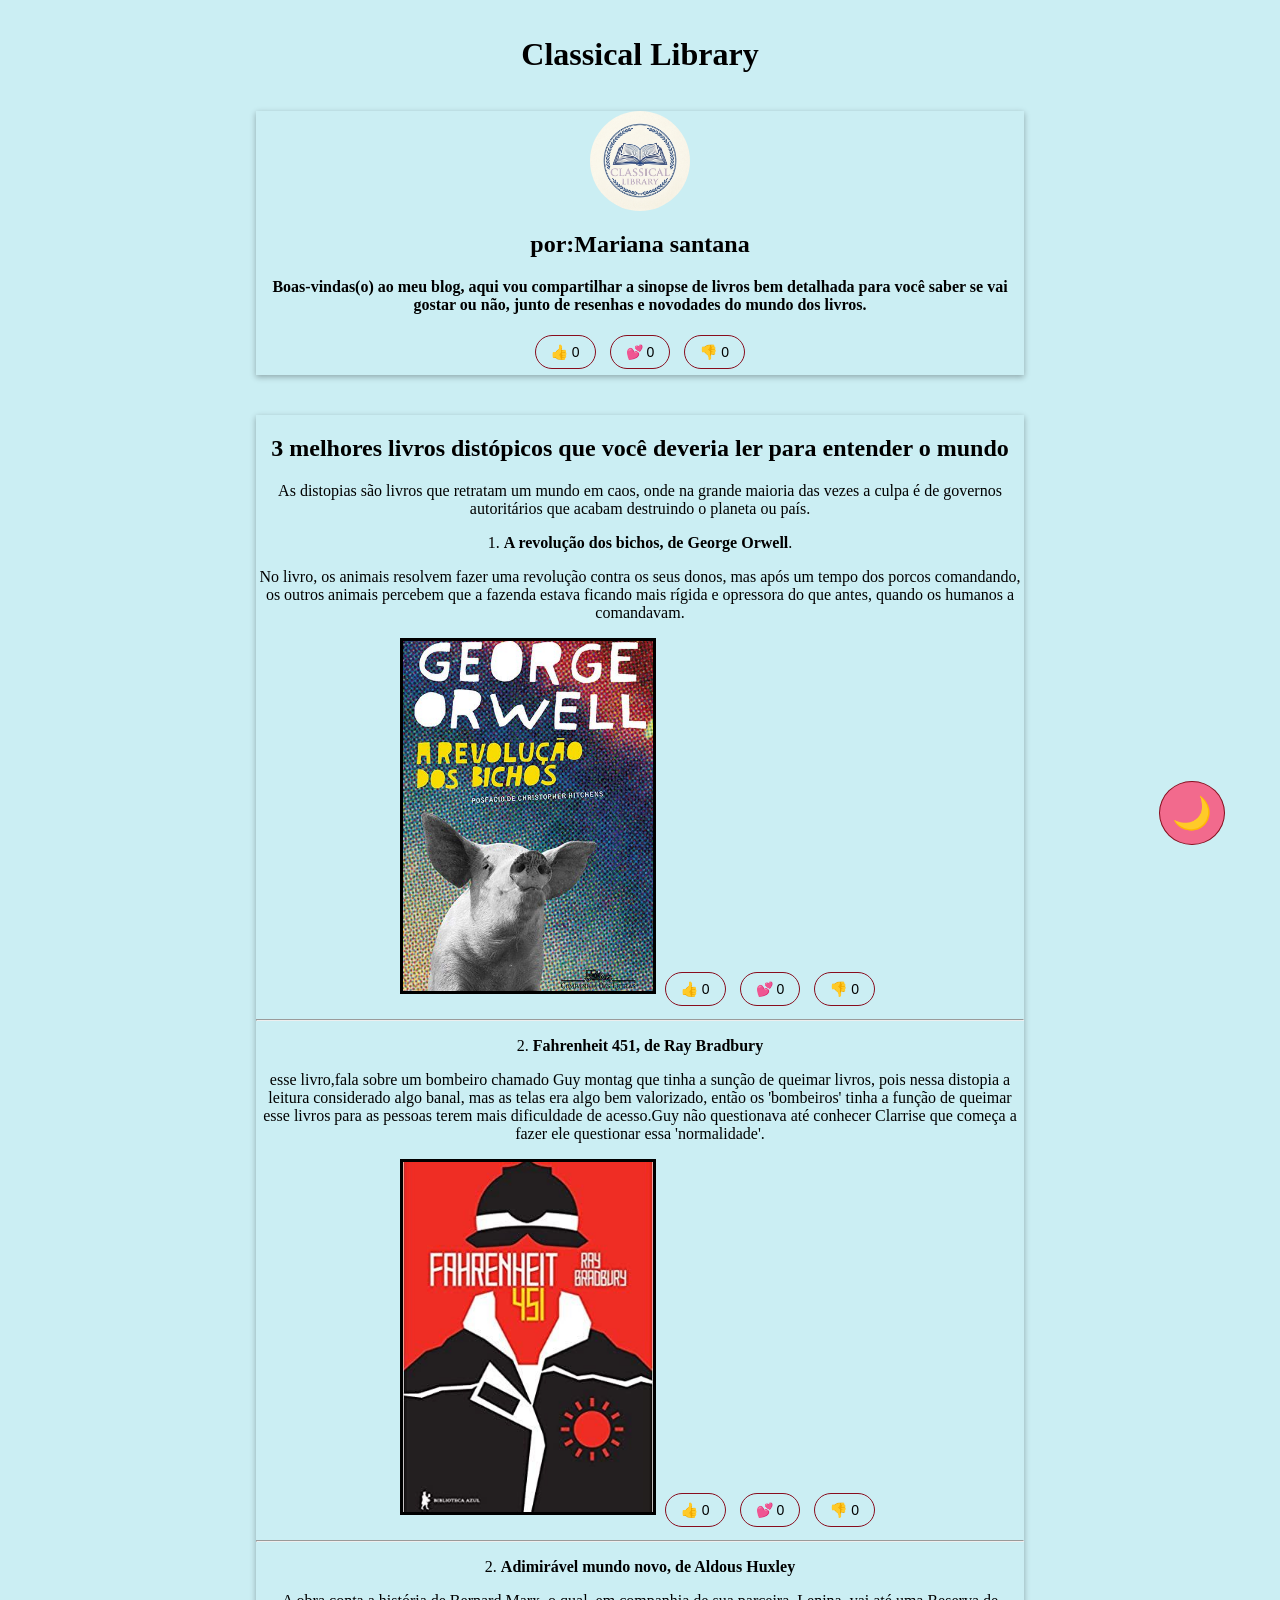
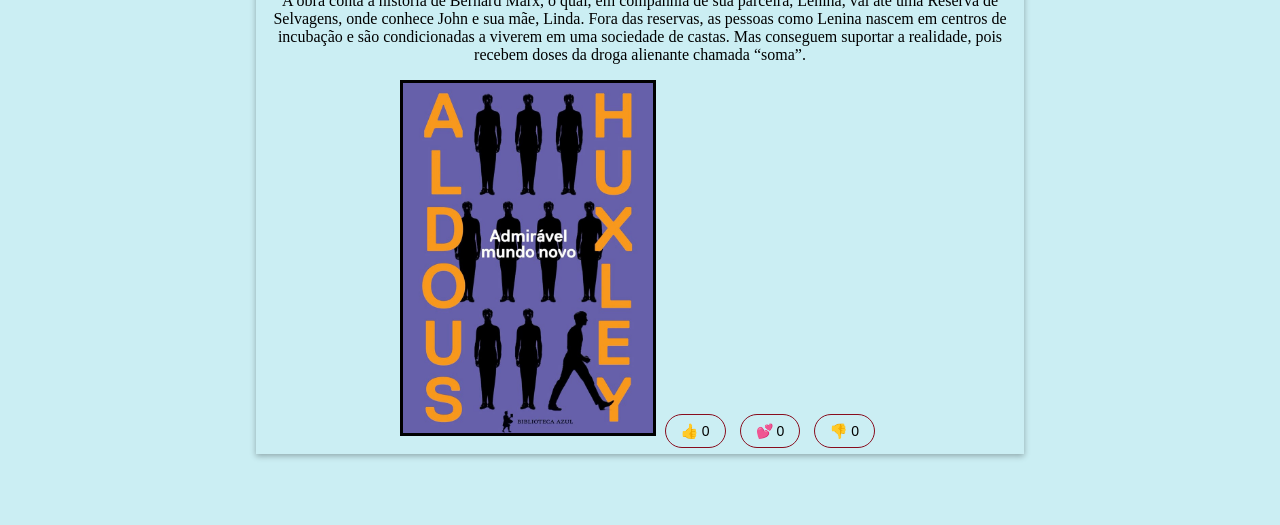
<file: index.html>
<!DOCTYPE html>
<html lang="pt-br">

<head>
    <meta charset="UTF-8">
    <meta name="viewport" content="width=device-width, initial-scale=1.0">
    <title>blog</title>
    <link rel="stylesheet" href="style.css">
</head>

    <body>

       

    <header>
        <h1> <strong>Classical Library</strong> </h1>
    </header>
    <main>
        <article>
            <img src="ve.png" alt="Ilustração em estilo de logotipo mostrando um livro azul. O desenho possui traços delicados e minimalistas, com detalhes em tons de azul royal, incluindo pequenos desenhos envolda e a silhueta de um livro no meio com o nome do site encima. A composição circular.">
            <div>
                <h2>por:Mariana santana</h2>
                <p class="artigo-autor">
                    Boas-vindas(o) ao meu blog, aqui vou compartilhar a sinopse de livros bem detalhada para você saber se vai gostar ou não, junto de resenhas e novodades do mundo dos livros. </p>

                <button class="btn-like">👍 <span>0</span></button>
                <button class="btn-love">💕 <span>0</span></button>
                <button class="btn-dislike">👎 <span>0</span></button>
            </div>
        </article>
        <article>
              
                <div>
                     <h2 class="artigo-titulo">3 melhores livros distópicos que você deveria ler para entender o mundo</h2>
    
                     <p>As distopias são livros que retratam um mundo em caos, onde na grande maioria das vezes a culpa é de governos autoritários que acabam destruindo o planeta ou país.</p>
    
                     <p>1. <strong>A revolução dos bichos, de George Orwell</strong>.</p>
    
                     <p>No livro, os animais resolvem fazer uma revolução contra os seus donos, mas após um tempo dos porcos comandando, os outros animais percebem que a fazenda estava ficando mais rígida e opressora do que antes, quando os humanos a comandavam.</p>
    
                     <img class="capa-livro" src="li.jpg" alt="Capa do livro A Revolução dos Bichos, com o rosto de um porco em preto e branco e fundo colorido estilo pop art.">

                   <button class="btn-like">👍 <span>0</span></button>
                <button class="btn-love">💕 <span>0</span></button>
                <button class="btn-dislike">👎 <span>0</span></button>

                <hr> <p>2. <strong>Fahrenheit 451, de Ray Bradbury</strong></p>
                <p>esse livro,fala sobre um bombeiro chamado Guy montag que tinha a sunção de queimar livros, pois nessa distopia a leitura considerado algo banal, mas as telas era algo bem valorizado, então os 'bombeiros' tinha a função de queimar esse livros para as pessoas terem mais dificuldade de acesso.Guy não questionava até conhecer Clarrise que começa a fazer ele questionar essa 'normalidade'.</p>

                <img class="capa-livro2 " src="451.jpg" alt="A capa do livro Fahrenheit 451, de Ray Bradbury, chama a atenção por sua estética minimalista em tons marcantes de vermelho, preto, branco e amarelo. Em destaque, vê-se a silhueta de um bombeiro vestindo seu uniforme tradicional e capacete preto. O design utiliza um efeito visual inteligente: o rosto do personagem não possui traços definidos, sendo preenchido pelo próprio fundo vermelho da capa e emoldurado pela gola branca do casaco. É justamente nessa área do rosto que aparecem o título da obra e a temperatura em destaque amarelo. Completando a composição, há o nome do autor no canto superior e um emblema circular no peito do uniforme que lembra a forma de um sol, criando uma imagem forte e diretamente ligada aos temas de censura, fogo e reflexão presentes na clássica distopia.">

                 <button class="btn-like">👍 <span>0</span></button>
                <button class="btn-love">💕 <span>0</span></button>
                <button class="btn-dislike">👎 <span>0</span></button>

                 <hr> <p>2. <strong>Adimirável mundo novo, de Aldous Huxley</strong></p>
                 <p> A obra conta a história de Bernard Marx, o qual, em companhia de sua parceira, Lenina, vai até uma Reserva de Selvagens, onde conhece John e sua mãe, Linda. Fora das reservas, as pessoas como Lenina nascem em centros de incubação e são condicionadas a viverem em uma sociedade de castas. Mas conseguem suportar a realidade, pois recebem doses da droga alienante chamada “soma”.</p>

                 <img class="capa-livro3" src="mundo.jpg" alt="A capa do livro Admirável Mundo Novo, de Aldous Huxley, destaca-se pelo fundo em tom de roxo e pelo uso de cores contrastantes. Nas margens laterais, o nome do autor aparece escrito na vertical em letras amarelas vibrantes, enquanto o título da obra está centralizado em fonte branca. O centro da composição traz diversas silhuetas pretas de homens dispostos em fileiras, todos exatamente na mesma postura rígida e padronizada. No entanto, no canto inferior direito, uma única figura se rompe desse alinhamento e caminha para o lado, criando uma potente representação visual dos temas de conformismo, controle social e individualidade abordados na história.">

                 <button class="btn-like">👍 <span>0</span></button>
                <button class="btn-love">💕 <span>0</span></button>
                <button class="btn-dislike">👎 <span>0</span></button>

                </div>

        </article>


    </main>
    
    <button class="btn-tema-escuro">🌙</button>

    <script src="script.js"></script>
</body>
</html>
</file>
<file: style.css>
:root {
    --cor-primaria: #F26A8D;
    --cor-segundaria: #DD2D4A;
    --cor-fundo: #CBEEF3;
    --cor-texto: #000;
    --cor-contraste: #880D1E;
    --cor-botao: #CBEEF3;

    --fonte-texto:cursive, sans-scrif
}

.tema-escuro {
    --cor-primaria: #0D9572;
    --cor-segundaria: #22D2B5;
    --cor-fundo: #2b0f0a;
    --cor-texto: #FFFFFF;
    --cor-contraste: #77F2E1;
    --cor-botao: #34110C;
    
}

.btn-tema-escuro{
    position: fixed;
    bottom: 50px;
    right: 50px;
    font-size: 32px;
    padding: 12px;
    background-color: var(--cor-primaria);
    border-radius: 50%;

}

.tema-escuro .btn-tema-escuro {
    background-color: var(--cor-secundaria);
}

* {
    transition: background-color 0.8s ease;
}

article {
    display: flex;
    box-shadow: 0 2px 6px rgba(0, 0, 0, 0.3);
}


body {
    background-color: var(--cor-fundo);
    color: var(--cor-texto);
    text-align: center;
    max-width: 800px;
    margin: 0 auto;

    padding: 15px;

    font-family: var(--fonte-texto);
}

main {
    background-color: var(--cor-fundo);
    color: var(--cor-texto);
    text-align: center;
    margin: 0 auto;
    padding: 16px;
}

article {
    display: flex;
    flex-direction: column; 
    align-items: center;    
    justify-content: center;
    margin-bottom: 40px;    
    border-bottom: 1px solid var(--cor-botao); 
}

img {
    width: 100px;
    height: 100px;
    object-fit: cover;
    border-radius: 50%;
}

img.capa-livro,
img.capa-livro2,
img.capa-livro3 {
    width: 250px;        
    height: 350px; 
    border: 3px solid var(--cor-texto);
    border-radius: 0;
}

.artigo-autor {
    font-weight: bold;
}

button {
    background-color: var(--cor-botao);
    color: var(--cor-texto); 
    border: 1px solid var(--cor-contraste); 
    border-radius: 20px;
    padding: 8px 15px;
    margin: 5px;
    cursor: pointer;
    font-size: 14px;
}
</file>
